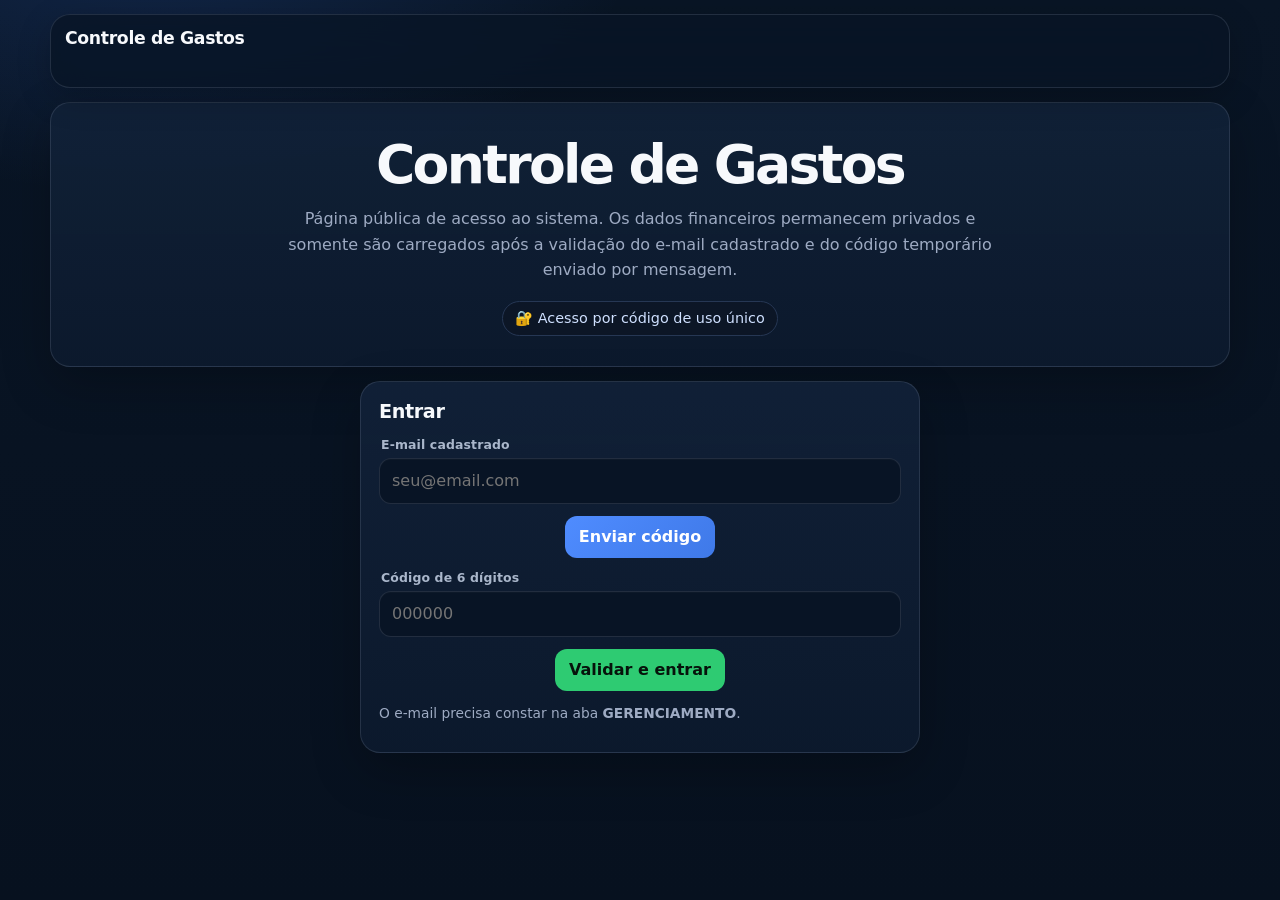
<file: index.html>
<!doctype html>
<html lang="pt-BR">
<head>
  <meta charset="utf-8">
  <meta name="viewport" content="width=device-width,initial-scale=1,viewport-fit=cover">
  <meta name="robots" content="noindex,nofollow">
  <meta name="theme-color" content="#07111f">
  <meta name="mobile-web-app-capable" content="yes">
  <meta name="apple-mobile-web-app-capable" content="yes">
  <meta name="apple-mobile-web-app-status-bar-style" content="black-translucent">
  <meta name="apple-mobile-web-app-title" content="Controle de Gastos">
  <link rel="manifest" href="./manifest.webmanifest?v=202610020605">
  <link rel="icon" href="./icon-192.svg?v=202610020605" type="image/svg+xml">
  <link rel="apple-touch-icon" href="./icon-192.svg?v=202610020605">
  <meta http-equiv="Cache-Control" content="no-cache, no-store, must-revalidate">
  <meta http-equiv="Pragma" content="no-cache">
  <meta http-equiv="Expires" content="0">
  <title>Controle de Gastos</title>
  <style>
    html,body{width:100%;height:100%;margin:0;background:#07111f;overflow:hidden}
    #app{position:fixed;inset:0;width:100%;height:100%;border:0;background:#07111f}
  </style>
</head>
<body>
  <iframe id="app" title="Controle de Gastos" src="./app.html?build=202611261206"></iframe>
  <script>
    (function(){
      'use strict';
      var frame=document.getElementById('app');
      var KEY='cg_token';
      var enhanced=false;
      var restoreAttempted=false;
      var reloadForRestore=false;

      var styles=[
        'enhancements.css?v=202607142115',
        'card-period.css?v=202607142115','fidelity.css?v=202607142115','bus-actions.css?v=202607142115',
        'bilhetes-layout.css?v=202611261101','bilhete-controls.css?v=202607142115','junior-recorrencia.css?v=202607142115',
        'mobile-data-fix.css?v=202607142115','finance-tools.css?v=202609230810','modern-ui-2026.css?v=202610020914'
      ];
      var scripts=[
        'api-timeout-fix.js?v=202607211045','fast-save-ui.js?v=202611030607','enhancements.js?v=202607142115',
        'query-description.js?v=202608010610','calendar-list-picker.js?v=202608020545',
        'card-period.js?v=202607142115','fidelity.js?v=202611261101',
        'fidelity-save-fix.js?v=202608190530','bus-actions.js?v=202611261101','bilhete-columns.js?v=202607142115',
        'bilhete-controls.js?v=202607142115','junior-recorrencia.js?v=202610200615','expense-ptbr.js?v=202610140610',
        'expense-auto-cents.js?v=202610140605','bilhete-delete-fix.js?v=202607142115','mobile-data-fix.js?v=202607142115',
        'bus-null-fix.js?v=202607142115','expense-view-mode.js?v=202607161030','finance-tools-v2.js?v=202609230820',
        'refund-money-ptbr.js?v=202609230902','refund-origin-fix.js?v=202609230912',
        'birthday.js?v=202610020605','income-brl-fix.js?v=202610020605'
      ];

      function getFrame(){
        try{return frame.contentWindow||null;}catch(_){return null;}
      }

      function forceMobileMenu(){
        try{
          var win=getFrame();
          var doc=frame.contentDocument;
          if(!win||!doc)return;
          var nav=doc.getElementById('tabs');
          if(!nav)return;
          var isMobile=win.matchMedia&&win.matchMedia('(max-width:900px)').matches;
          if(!isMobile)return;

          var style=doc.getElementById('cgMobileMenuFixFinal');
          if(!style){
            style=doc.createElement('style');
            style.id='cgMobileMenuFixFinal';
            style.textContent='@media(max-width:900px){html,body{max-width:100%!important;overflow-x:hidden!important}.shell,.topbar,#privateView{max-width:100%!important}.topbar{position:static!important;display:grid!important;grid-template-columns:1fr auto!important;grid-template-areas:"brand logout" "identity countdown" "tabs tabs"!important;gap:8px 10px!important;align-items:center!important}.brand{grid-area:brand!important}.spacer{display:none!important}#identity{grid-area:identity!important;width:auto!important;min-width:0!important}#countdown{grid-area:countdown!important;text-align:right!important}#logoutButton{grid-area:logout!important;justify-self:end!important}#tabs.tabs{grid-area:tabs!important;display:flex!important;flex-direction:row!important;flex-wrap:nowrap!important;gap:8px!important;width:100%!important;max-width:100%!important;overflow-x:auto!important;overflow-y:hidden!important;padding:2px 0 8px!important;margin:2px 0 0!important;transform:none!important;scroll-behavior:smooth!important;-webkit-overflow-scrolling:touch!important;overscroll-behavior-x:contain!important;scrollbar-width:thin!important}#tabs.tabs .tab{display:inline-flex!important;align-items:center!important;justify-content:center!important;flex:0 0 auto!important;width:auto!important;min-width:max-content!important;max-width:none!important;white-space:nowrap!important;overflow:visible!important;text-overflow:clip!important;text-align:center!important;line-height:1.15!important;padding:10px 16px!important;transform:none!important;box-sizing:border-box!important}}';
            doc.head.appendChild(style);
          }

          nav.style.setProperty('display','flex','important');
          nav.style.setProperty('flex-direction','row','important');
          nav.style.setProperty('flex-wrap','nowrap','important');
          nav.style.setProperty('overflow-x','auto','important');
          nav.style.setProperty('overflow-y','hidden','important');
          nav.style.setProperty('width','100%','important');
          nav.style.setProperty('max-width','100%','important');
          nav.style.setProperty('transform','none','important');

          Array.prototype.forEach.call(nav.querySelectorAll('.tab'),function(btn){
            btn.style.setProperty('display','inline-flex','important');
            btn.style.setProperty('flex','0 0 auto','important');
            btn.style.setProperty('width','auto','important');
            btn.style.setProperty('min-width','max-content','important');
            btn.style.setProperty('max-width','none','important');
            btn.style.setProperty('white-space','nowrap','important');
            btn.style.setProperty('overflow','visible','important');
            btn.style.setProperty('transform','none','important');
          });
        }catch(_){ }
      }

      function prepareLogin(){
        try{
          var doc=frame.contentDocument;
          if(!doc)return;
          var email=doc.getElementById('loginEmail');
          var code=doc.getElementById('loginCode');
          var send=doc.getElementById('sendCodeButton');
          var enter=doc.getElementById('enterButton');
          [email,code,send,enter].forEach(function(el){
            if(!el)return;
            el.disabled=false;
            el.removeAttribute('disabled');
            el.removeAttribute('readonly');
            el.style.pointerEvents='auto';
          });
          if(email){
            email.tabIndex=0;
            email.autocomplete='email';
          }
        }catch(_){ }
      }

      function tryRestoreOnce(){
        if(restoreAttempted)return false;
        restoreAttempted=true;
        try{
          var persisted=localStorage.getItem(KEY)||'';
          var win=getFrame();
          if(!win||!persisted)return false;
          var current=win.sessionStorage.getItem(KEY)||'';
          if(current)return false;
          win.sessionStorage.setItem(KEY,persisted);
          reloadForRestore=true;
          return true;
        }catch(_){return false;}
      }

      function syncSession(){
        try{
          var win=getFrame();
          var doc=frame.contentDocument;
          if(!win||!doc)return;
          var token=win.sessionStorage.getItem(KEY)||'';
          var persisted=localStorage.getItem(KEY)||'';
          var publicView=doc.getElementById('publicView');
          var loginVisible=!!(publicView&&!publicView.hidden);
          if(token){if(token!==persisted)localStorage.setItem(KEY,token);return;}
          if(loginVisible){if(persisted&&restoreAttempted)localStorage.removeItem(KEY);prepareLogin();}
        }catch(_){ }
      }

      function injectEnhancements(){
        if(enhanced)return;
        enhanced=true;
        try{
          var doc=frame.contentDocument;
          if(!doc)return;
          styles.forEach(function(href){var l=doc.createElement('link');l.rel='stylesheet';l.href='./'+href;doc.head.appendChild(l);});
          var i=0;
          function next(){
            if(i>=scripts.length){forceMobileMenu();return;}
            var s=doc.createElement('script');
            s.src='./'+scripts[i++];s.async=false;s.onload=next;s.onerror=next;doc.body.appendChild(s);
          }
          next();
        }catch(_){ }
      }

      frame.addEventListener('load',function(){
        enhanced=false;
        prepareLogin();
        if(!reloadForRestore&&tryRestoreOnce()){frame.contentWindow.location.reload();return;}
        if(reloadForRestore)reloadForRestore=false;
        setTimeout(function(){syncSession();prepareLogin();injectEnhancements();forceMobileMenu();},250);
        [500,1000,1800,3000,5000].forEach(function(ms){setTimeout(forceMobileMenu,ms);});
      });

      setInterval(function(){syncSession();prepareLogin();forceMobileMenu();},750);
    })();
  </script>
  <script>
    if ('serviceWorker' in navigator) {
      window.addEventListener('load', function () {
        navigator.serviceWorker.register('./service-worker.js?v=202611261206', { scope: './' }).catch(function () {});
      });
    }
  </script>
</body>
</html>
</file>
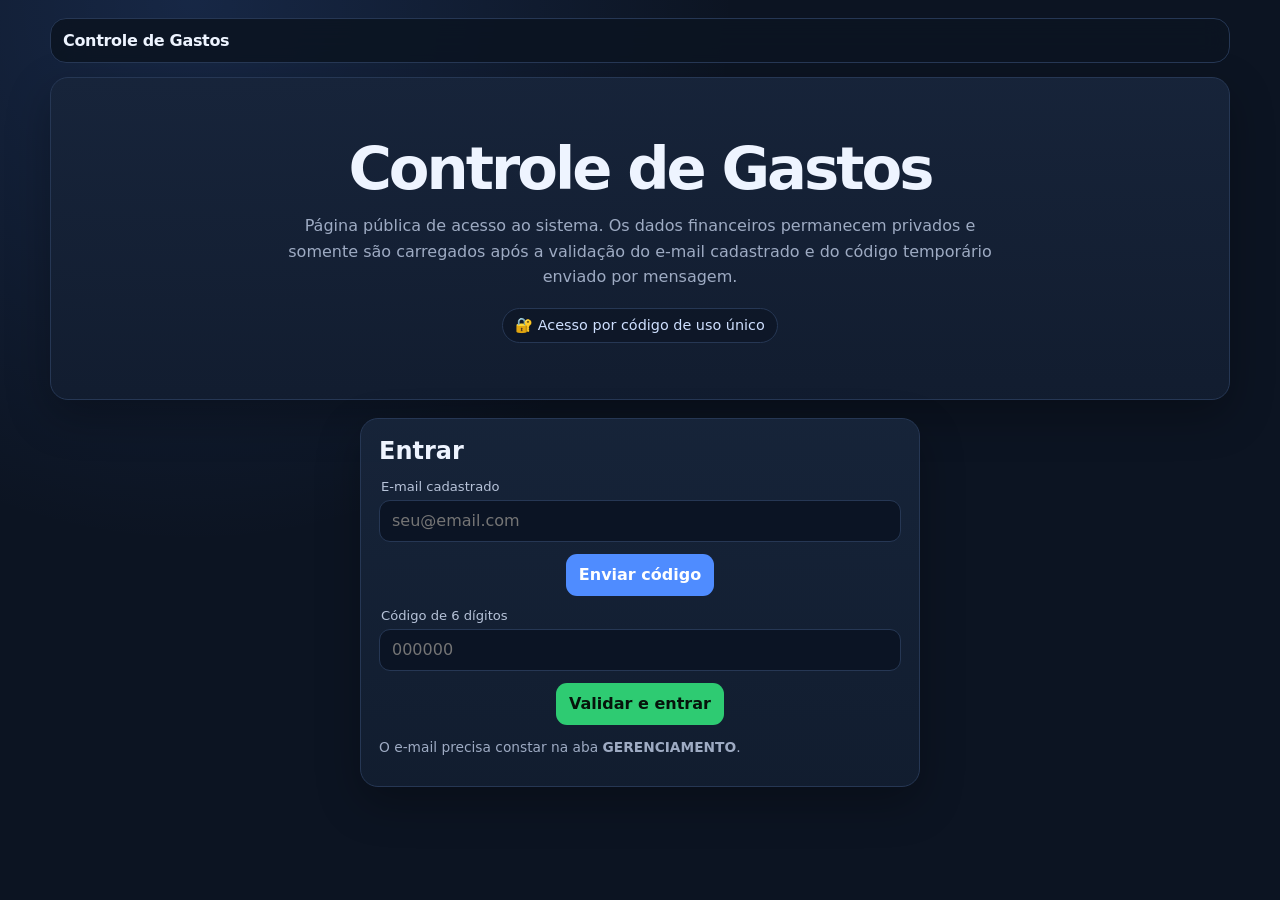
<file: app.html>
<!doctype html>
<html lang="pt-BR">
<head>
  <meta charset="utf-8">
  <meta name="viewport" content="width=device-width, initial-scale=1, viewport-fit=cover">
  <meta name="referrer" content="no-referrer">
  <meta name="robots" content="noindex,nofollow">
  <title>Controle de Gastos</title>
  <style>
    :root {
      color-scheme: dark;
      --bg: #0c1422;
      --card: #121d30;
      --card-2: #17243a;
      --border: #263754;
      --text: #eef4ff;
      --muted: #9eabc3;
      --primary: #4f8cff;
      --success: #2ecb72;
      --danger: #ff6262;
      --warning: #f2b84b;
      --shadow: 0 16px 44px rgba(0, 0, 0, .28);
    }

    * { box-sizing: border-box; }
    html { background: var(--bg); }
    body {
      min-height: 100vh;
      margin: 0;
      background:
        radial-gradient(circle at 15% 0%, rgba(79, 140, 255, .16), transparent 34rem),
        var(--bg);
      color: var(--text);
      font-family: Inter, system-ui, -apple-system, BlinkMacSystemFont, "Segoe UI", sans-serif;
    }

    button, input, select { font: inherit; }
    button { touch-action: manipulation; }
    [hidden] { display: none !important; }

    .shell { width: min(1180px, calc(100% - 24px)); margin: 0 auto; padding: 18px 0 42px; }
    .topbar {
      position: sticky; top: 0; z-index: 20;
      display: flex; align-items: center; gap: 10px; flex-wrap: wrap;
      padding: 12px; margin-bottom: 14px;
      background: rgba(12, 20, 34, .9); border: 1px solid var(--border);
      border-radius: 16px; backdrop-filter: blur(14px);
    }
    .brand { font-weight: 850; letter-spacing: -.02em; }
    .spacer { flex: 1; }
    .identity { color: var(--muted); font-size: .92rem; }
    .role {
      display: inline-flex; padding: 3px 8px; margin-left: 4px;
      border: 1px solid var(--border); border-radius: 999px; color: #d9e5fb;
      font-size: .76rem; text-transform: uppercase;
    }

    .tabs {
      display: flex;
      flex-direction: row;
      gap: 8px;
      flex-wrap: nowrap;
      width: 100%;
      max-width: 100%;
      overflow-x: auto;
      overflow-y: hidden;
      padding-bottom: 5px;
      -webkit-overflow-scrolling: touch;
      scrollbar-width: thin;
    }
    .tabs::-webkit-scrollbar { height: 5px; }
    .tabs::-webkit-scrollbar-thumb { background: rgba(158,171,195,.35); border-radius: 999px; }
    .tab, .btn {
      min-height: 42px; border: 1px solid var(--border); border-radius: 11px;
      padding: 9px 13px; cursor: pointer; transition: .18s ease;
      display: inline-flex; align-items: center; justify-content: center;
      text-align: center; line-height: 1.2;
    }
    .tab {
      background: var(--card-2);
      color: #dce7fb;
      flex: 0 0 auto;
      width: auto;
      min-width: max-content;
      white-space: nowrap;
    }
    .tab:hover, .tab:focus-visible { border-color: #4f6d9e; transform: translateY(-1px); }
    .tab.active { background: var(--primary); border-color: var(--primary); color: white; }

    .hero, .card {
      background: linear-gradient(180deg, rgba(23, 36, 58, .96), rgba(18, 29, 48, .96));
      border: 1px solid var(--border); border-radius: 18px; box-shadow: var(--shadow);
    }
    .hero { padding: clamp(24px, 5vw, 56px); text-align: center; }
    .hero h1 { margin: 0 0 10px; font-size: clamp(2rem, 6vw, 3.7rem); letter-spacing: -.05em; }
    .hero p { max-width: 720px; margin: 0 auto; color: var(--muted); line-height: 1.6; }
    .security-note {
      display: inline-flex; gap: 8px; align-items: center; margin-top: 18px;
      padding: 8px 12px; border: 1px solid var(--border); border-radius: 999px;
      color: #cfe0ff; background: rgba(12, 20, 34, .62); font-size: .9rem;
    }

    .card { padding: 18px; margin-top: 14px; }
    .login-card { max-width: 560px; margin: 18px auto 0; text-align: left; }
    .card h2, .card h3 { margin: 0 0 14px; }
    .muted { color: var(--muted); }
    .small { font-size: .86rem; }

    .grid { display: grid; grid-template-columns: repeat(12, minmax(0, 1fr)); gap: 12px; }
    .col-12 { grid-column: span 12; }
    .col-8 { grid-column: span 8; }
    .col-6 { grid-column: span 6; }
    .col-4 { grid-column: span 4; }
    .col-3 { grid-column: span 3; }
    .col-2 { grid-column: span 2; }

    label { display: block; margin: 0 0 6px 2px; color: #b7c3d9; font-size: .82rem; }
    input, select {
      width: 100%; min-height: 42px; padding: 10px 12px;
      color: var(--text); background: #0b1424; border: 1px solid var(--border);
      border-radius: 11px; outline: none;
    }
    input:focus, select:focus { border-color: var(--primary); box-shadow: 0 0 0 3px rgba(79, 140, 255, .15); }
    input:disabled { opacity: .75; }

    .actions { display: flex; gap: 9px; align-items: center; justify-content: center; flex-wrap: wrap; }
    .btn { border: 0; background: var(--success); color: #06130b; font-weight: 800; }
    .btn.primary { background: var(--primary); color: white; }
    .btn.ghost { background: var(--card-2); color: var(--text); border: 1px solid var(--border); }
    .btn.danger { background: transparent; color: #ffd7d7; border: 1px solid rgba(255, 98, 98, .5); }
    .btn:disabled { opacity: .72; cursor: not-allowed; transform: none; }
    .btn:not(:disabled):hover { transform: translateY(-1px); filter: brightness(1.04); }
    .btn.saving { background: #536173 !important; color: #f4f7fb !important; border-color: #6b7a8f !important; opacity: 1 !important; }
    .btn.saved { background: #2ecb72 !important; color: #06130b !important; border-color: #2ecb72 !important; opacity: 1 !important; }
    .btn.save-error { background: #ff6262 !important; color: #fff !important; border-color: #ff6262 !important; opacity: 1 !important; }

    .table-wrap { overflow: auto; max-width: 100%; }
    table { width: 100%; border-collapse: collapse; margin-top: 12px; font-size: .9rem; }
    th, td {
      padding: 11px 9px;
      border-bottom: 1px solid var(--border);
      text-align: center;
      vertical-align: middle;
    }
    th { color: #aebbd2; font-weight: 700; white-space: nowrap; }
    .right { text-align: center; }
    .empty { padding: 24px; text-align: center; color: var(--muted); }

    .toast {
      position: fixed; left: 50%; bottom: 24px; z-index: 100;
      transform: translateX(-50%); display: none; width: min(92vw, 560px);
      padding: 12px 14px; background: #07101e; border: 1px solid #3d5f91;
      border-radius: 12px; box-shadow: var(--shadow); text-align: center;
    }
    .toast.error { border-color: var(--danger); color: #ffdede; }
    .loading {
      position: fixed; inset: 0; z-index: 90; display: grid; place-items: center;
      background: rgba(4, 9, 17, .58); backdrop-filter: blur(3px);
    }
    .loading-box { padding: 16px 20px; border: 1px solid var(--border); border-radius: 14px; background: var(--card); }

    .schedule-actions { white-space: nowrap; text-align: center; vertical-align: middle; }
    .schedule-actions .btn { min-height: 34px; padding: 6px 10px; margin-right: 6px; }

    @media (max-width: 900px) {
      .col-8, .col-6, .col-4, .col-3, .col-2 { grid-column: span 12; }
      .topbar { position: static; }
      .identity { width: 100%; }
      .tabs { display:flex; flex-direction:row; flex-wrap:nowrap; overflow-x:auto; overflow-y:hidden; width:100%; max-width:100%; padding-bottom:5px; }
      .tab { white-space: nowrap; }
    }
  </style>
</head>
<body>
  <main class="shell">
    <header class="topbar">
      <div class="brand" id="brandTop">Controle de Gastos</div>
      <div class="spacer"></div>
      <div class="identity" id="identity"></div>
      <div class="identity" id="countdown"></div>
      <button class="btn danger" id="logoutButton" hidden>Sair</button>
      <nav class="tabs" id="tabs" hidden></nav>
    </header>

    <section id="publicView">
      <div class="hero">
        <h1>Controle de Gastos</h1>
        <p>
          Página pública de acesso ao sistema. Os dados financeiros permanecem privados e somente são
          carregados após a validação do e-mail cadastrado e do código temporário enviado por mensagem.
        </p>
        <div class="security-note">🔐 Acesso por código de uso único</div>
      </div>

      <div class="card login-card">
        <h2>Entrar</h2>
        <div class="grid">
          <div class="col-12">
            <label for="loginEmail">E-mail cadastrado</label>
            <input id="loginEmail" type="email" autocomplete="email" placeholder="seu@email.com">
          </div>
          <div class="col-12 actions">
            <button class="btn primary" id="sendCodeButton">Enviar código</button>
          </div>
          <div class="col-12">
            <label for="loginCode">Código de 6 dígitos</label>
            <input id="loginCode" maxlength="6" inputmode="numeric" autocomplete="one-time-code" placeholder="000000">
          </div>
          <div class="col-12 actions">
            <button class="btn" id="enterButton">Validar e entrar</button>
          </div>
        </div>
        <p class="muted small">O e-mail precisa constar na aba <strong>GERENCIAMENTO</strong>.</p>
      </div>
    </section>

    <section id="privateView" hidden>
      <article class="card view" id="viewDashboard">
        <h3>Resumo rápido</h3>
        <div class="grid">
          <div class="col-4"><label for="dashStart">Início</label><input type="date" id="dashStart"></div>
          <div class="col-4"><label for="dashEnd">Fim</label><input type="date" id="dashEnd"></div>
          <div class="col-4 actions">
            <button class="btn primary" id="loadDashboard">Carregar</button>
            <button class="btn ghost" id="dashboardToday">Hoje</button>
          </div>
        </div>
        <div class="table-wrap">
          <table>
            <thead><tr><th>Ref.</th><th>Cartão</th><th class="right">Total</th></tr></thead>
            <tbody id="dashboardBody"></tbody>
            <tfoot><tr><th colspan="2" class="right">Total</th><th class="right" id="dashboardTotal">R$ 0,00</th></tr></tfoot>
          </table>
        </div>
      </article>

      <article class="card view" id="viewExpenses" hidden>
        <h3>Nova despesa</h3>
        <div class="grid">
          <div class="col-3"><label for="expenseDate">Data</label><input type="date" id="expenseDate"></div>
          <div class="col-3"><label for="expenseCard">Cartão</label><select id="expenseCard"></select></div>
          <div class="col-3"><label for="expenseValue">Valor total</label><input type="number" min="0.01" step="0.01" id="expenseValue"></div>
          <div class="col-3"><label for="expenseMode">Gerar datas</label><select id="expenseMode"><option value="mesmo_dia">Mesmo dia + meses</option><option value="vencimento">Vencimento do cartão</option></select></div>
          <div class="col-12"><label for="expenseDescription">Descrição</label><input id="expenseDescription" maxlength="220" placeholder="Ex.: Mercado, farmácia ou combustível"></div>
          <div class="col-3"><label for="expenseInstallments">Parcelas</label><input type="number" min="1" max="240" value="1" id="expenseInstallments"></div>
          <div class="col-3"><label for="expenseDivided">Dividido?</label><select id="expenseDivided"><option value="false">Não</option><option value="true">Sim</option></select></div>
          <div class="col-6 actions"><button class="btn" id="saveExpense">Gravar</button><button class="btn ghost" id="clearExpense">Limpar</button></div>
        </div>
        
      </article>

      <article class="card view" id="viewQuery" hidden>
        <h3>Consulta por período</h3>
        <div class="grid">
          <div class="col-3"><label for="queryStart">Início</label><input type="date" id="queryStart"></div>
          <div class="col-3"><label for="queryEnd">Fim</label><input type="date" id="queryEnd"></div>
          <div class="col-3 actions"><button class="btn primary" id="loadQuery">Consultar</button></div>
        </div>
        <p class="muted" id="queryHeader"></p>
        <div class="table-wrap">
          <table>
            <thead><tr><th>Data</th><th>Descrição</th><th>Cartão</th><th>Ref.</th><th class="right">Valor</th></tr></thead>
            <tbody id="queryBody"></tbody>
            <tfoot><tr><th colspan="4" class="right">Total</th><th class="right" id="queryTotal">R$ 0,00</th></tr></tfoot>
          </table>
        </div>
      </article>

      <article class="card view" id="viewCards" hidden>
        <h3>Resumo por cartão</h3>
        <div class="grid"><div class="col-4"><label for="cardMonth">Mês</label><select id="cardMonth"></select></div></div>
        <div class="table-wrap">
          <table>
            <thead><tr><th>Ref.</th><th>Cartão</th><th class="right">Total</th></tr></thead>
            <tbody id="cardSummaryBody"></tbody>
            <tfoot><tr><th colspan="2" class="right">Total</th><th class="right" id="cardSummaryTotal">R$ 0,00</th></tr></tfoot>
          </table>
        </div>
      </article>

      <article class="card view" id="viewAnnual" hidden>
        <h3>Resumo anual</h3>
        <div class="grid">
          <div class="col-3"><label for="annualYear">Ano</label><select id="annualYear"></select></div>
          <div class="col-3 actions"><button class="btn primary" id="loadAnnual">Carregar</button></div>
        </div>
        <div class="table-wrap">
          <table>
            <thead><tr><th>Mês</th><th>Nome</th><th class="right">Gasto</th><th class="right">Meta</th><th class="right">%</th></tr></thead>
            <tbody id="annualBody"></tbody>
            <tfoot><tr><th colspan="2" class="right">Total</th><th class="right" id="annualTotal">R$ 0,00</th><th></th><th></th></tr></tfoot>
          </table>
        </div>
      </article>

      <article class="card view" id="viewIncome" hidden>
        <h3>Investimentos e receitas</h3>
        <div class="grid">
          <div class="col-3"><label for="incomeDate">Data</label><input type="date" id="incomeDate"></div>
          <div class="col-2"><label for="incomeSalary">Salário</label><input type="number" step="0.01" id="incomeSalary"></div>
          <div class="col-2"><label for="incomeOthers">Outros</label><input type="number" step="0.01" id="incomeOthers"></div>
          <div class="col-2"><label for="incomeRent">Aluguel</label><input type="number" step="0.01" id="incomeRent"></div>
          <div class="col-2"><label for="incomeRefund">Restituição</label><input type="number" step="0.01" id="incomeRefund"></div>
          <div class="col-2"><label for="incomeReturn">Rend. aplicação</label><input type="number" step="0.01" id="incomeReturn"></div>
          <div class="col-4 actions"><button class="btn" id="saveIncome">Gravar</button><button class="btn ghost" id="clearIncome">Limpar</button></div>
          <div class="col-3"><label for="incomeStart">Início</label><input type="date" id="incomeStart"></div>
          <div class="col-3"><label for="incomeEnd">Fim</label><input type="date" id="incomeEnd"></div>
          <div class="col-3 actions"><button class="btn primary" id="loadIncome">Carregar</button></div>
        </div>
        <div class="table-wrap">
          <table>
            <thead><tr><th>Data</th><th class="right">Salário</th><th class="right">Outros</th><th class="right">Aluguel</th><th class="right">Restituição</th><th class="right">Rend. aplicação</th><th class="right">Total</th><th>Ações</th></tr></thead>
            <tbody id="incomeBody"></tbody>
          </table>
        </div>
      </article>

      <article class="card view" id="viewCalendar" hidden>
        <h3 id="calendarTitle">Calendário</h3>
        <div class="table-wrap"><table><thead id="calendarHead"></thead><tbody id="calendarBody"></tbody></table></div>
      </article>

      <article class="card view" id="viewAgendamento" hidden>
        <h3>Agendamento</h3>
        <p class="muted">Cadastre o evento e os dias de antecedência em que deseja receber os avisos. O sistema também considera um aviso no dia do evento, 1 hora antes.</p>

        <div class="grid">
          <div class="col-3">
            <label for="scheduleDate">Data do evento</label>
            <input type="date" id="scheduleDate">
          </div>

          <div class="col-3">
            <label for="scheduleTime">Hora</label>
            <input type="time" id="scheduleTime">
          </div>

          <div class="col-3">
            <label for="scheduleAdvance">Antecedência da notificação (dias)</label>
            <input
              type="text"
              inputmode="numeric"
              id="scheduleAdvance"
              value=""
              placeholder="Ex.: 10,8,6,3,1"
            >
          </div>

          <div class="col-12">
            <label for="scheduleTitle">Descrição / título</label>
            <input
              id="scheduleTitle"
              maxlength="180"
              placeholder="Ex.: Troca do botijão de gás"
            >
          </div>

          <div class="col-12 actions">
            <button class="btn" id="saveSchedule">Gravar agendamento</button>
            <button class="btn ghost" id="clearSchedule">Limpar</button>
            <button class="btn primary" id="loadSchedules">Atualizar lista</button>
          </div>
        </div>

        <p class="muted small">
          Exemplo: <strong>7,5,3,1</strong> envia avisos 7, 5, 3 e 1 dia antes. Além disso, o sistema prevê aviso no dia do evento, 1 hora antes.
        </p>

        <div class="table-wrap">
          <table>
            <thead>
              <tr>
                <th>Data</th>
                <th>Hora</th>
                <th>Descrição</th>
                <th>Antecedência</th>
                <th>Status</th>
              </tr>
            </thead>
            <tbody id="scheduleBody"></tbody>
          </table>
        </div>
      </article>

      <article class="card view" id="viewBus" hidden>
        <h3>Bilhete Único</h3>
        <div class="grid">
          <div class="col-3"><label for="busBalance">Saldo</label><input id="busBalance" disabled></div>
          <div class="col-3"><label for="busFare">Tarifa</label><input id="busFare" disabled></div>
          <div class="col-3"><label for="busQuantity">Quantidade de usos</label><input type="number" min="1" value="1" id="busQuantity"></div>
          <div class="col-3 actions"><button class="btn" id="registerUse">Registrar uso</button></div>
          <div class="col-3"><label for="busRecharge">Valor da recarga</label><input type="text" inputmode="numeric" autocomplete="off" placeholder="0,00" id="busRecharge"></div>
          <div class="col-3 actions"><button class="btn primary" id="registerRecharge">Registrar recarga</button></div>
          <div class="col-3"><label for="busStart">Início</label><input type="date" id="busStart"></div>
          <div class="col-3"><label for="busEnd">Fim</label><input type="date" id="busEnd"></div>
          <div class="col-3 actions"><button class="btn ghost" id="loadBus">Carregar</button></div>
        </div>
        <p class="muted" id="busInfo"></p>
        <div class="table-wrap"><table><thead><tr><th>Data</th><th>Hora</th><th>Tipo</th><th class="right">Valor</th></tr></thead><tbody id="busBody"></tbody></table></div>
      </article>
    </section>
  </main>

  <div class="toast" id="toast" role="status" aria-live="polite"></div>
  <div class="loading" id="loading" hidden><div class="loading-box">Processando…</div></div>

  <script>
    'use strict';

    const API_URL = 'https://script.google.com/macros/s/AKfycbwH5bD5SGOnkOinGwg8CYAHXGJBaksq7dr3KH_YJww2-J6mx3aGHNNJW58kRfDqGJQy/exec';

    const $ = selector => document.querySelector(selector);
    const money = value => new Intl.NumberFormat('pt-BR', { style: 'currency', currency: 'BRL' }).format(Number(value || 0));
    const state = {
      token: sessionStorage.getItem('cg_token') || '', role: 'viewer', user: '', timer: null,
      activeView: sessionStorage.getItem('cg_view') || 'viewDashboard',
      scheduleEditingRow: 0,
      incomeEditing: null
    };
    const tabs = [
      { id: 'viewDashboard', label: 'Dashboard', roles: ['admin', 'editor', 'viewer'] },
      { id: 'viewExpenses', label: 'Despesas', roles: ['admin', 'editor'] },
      { id: 'viewQuery', label: 'Consulta', roles: ['admin', 'editor', 'viewer'] },
      { id: 'viewCards', label: 'Resumo por cartão', roles: ['admin', 'editor', 'viewer'] },
      { id: 'viewAnnual', label: 'Resumo anual', roles: ['admin', 'editor', 'viewer'] },
      { id: 'viewIncome', label: 'Investimentos e receitas', roles: ['admin', 'editor', 'viewer'] },
      { id: 'viewCalendar', label: 'Calendário', roles: ['admin', 'editor', 'viewer'] },
      { id: 'viewAgendamento', label: 'Agendamento', roles: ['admin', 'editor', 'viewer'] },
      { id: 'viewBus', label: 'Bilhete Único', roles: ['admin', 'editor', 'viewer'] }
    ];

    function localIso(date = new Date()) {
      const y = date.getFullYear(), m = String(date.getMonth() + 1).padStart(2, '0'), d = String(date.getDate()).padStart(2, '0');
      return `${y}-${m}-${d}`;
    }
    function firstDayIso() { const now = new Date(); return localIso(new Date(now.getFullYear(), now.getMonth(), 1)); }
    function toast(message, type = 'ok') {
      const element = $('#toast'); element.textContent = message || 'Operação concluída.';
      element.className = `toast${type === 'error' ? ' error' : ''}`; element.style.display = 'block';
      clearTimeout(element._timer); element._timer = setTimeout(() => { element.style.display = 'none'; }, 3200);
    }
    function loading(show) { $('#loading').hidden = !show; }
    function ensureApiUrl() {
      if (!/^https:\/\/script\.google\.com\/macros\/s\/.+\/exec$/.test(API_URL)) throw new Error('Configure a constante API_URL no arquivo index.html.');
    }
    function api(action, params = {}) {
      ensureApiUrl();
      return new Promise((resolve, reject) => {
        const callbackName = `__cg_jsonp_${Date.now()}_${Math.random().toString(36).slice(2)}`;
        const script = document.createElement('script');
        // A demora do navegador não cancela uma escrita no servidor.
        // Para despesas, conservar o callback até a resposta efetiva.
        const writingExpense = action === 'saveDespesa';
        let settled = false;
        const timeout = writingExpense ? null : setTimeout(() => finish(new Error('A API não respondeu.')), 30000);
        function cleanup() { clearTimeout(timeout); delete window[callbackName]; script.remove(); }
        function finish(error, data) {
          if (settled) return;
          settled = true;
          cleanup();
          if (error) {
            if (writingExpense) error.gravacaoIncerta = true;
            reject(error);
          } else resolve(data);
        }
        window[callbackName] = data => finish(null, data);
        script.onerror = () => finish(new Error('Falha de comunicação com o Google Apps Script.'));
        script.onload = () => {
          if (!settled) finish(new Error('O servidor não retornou a confirmação.'));
        };
        script.referrerPolicy = 'no-referrer';
        const query = new URLSearchParams({ action, callback: callbackName, _: String(Date.now()), ...Object.fromEntries(Object.entries(params).map(([key, value]) => [key, value ?? ''])) });
        script.src = `${API_URL}?${query.toString()}`;
        document.head.appendChild(script);
      });
    }
    async function call(action, params = {}, showLoading = true) {
      if (showLoading) loading(true);
      try {
        const result = await api(action, params);
        if (!result || result.ok === false) {
          const message = result?.msg || 'A operação não foi concluída.';
          if (/sessão|entre novamente|autorização/i.test(message)) logout(true);
          throw new Error(message);
        }
        return result;
      } finally { if (showLoading) loading(false); }
    }
    function appendCell(row, value, className = '') {
      const cell = document.createElement('td'); cell.textContent = value ?? ''; if (className) cell.className = className; row.appendChild(cell);
    }
    function emptyRow(body, columns, text = 'Nenhum registro encontrado.') {
      body.innerHTML = ''; const row = document.createElement('tr'); const cell = document.createElement('td');
      cell.colSpan = columns; cell.className = 'empty'; cell.textContent = text; row.appendChild(cell); body.appendChild(row);
    }
    function setDefaultDates() {
      const today = localIso(), first = firstDayIso();
      ['dashStart', 'queryStart', 'incomeStart', 'busStart'].forEach(id => { $('#' + id).value = first; });
      ['dashEnd', 'queryEnd', 'expenseDate', 'incomeDate', 'incomeEnd', 'busEnd'].forEach(id => { $('#' + id).value = today; });
    }
    function renderTabs() {
      const nav = $('#tabs'); nav.innerHTML = '';
      const visibleTabs = tabs.filter(tab => tab.roles.includes(state.role));
      if (!visibleTabs.some(tab => tab.id === state.activeView)) state.activeView = visibleTabs[0]?.id || 'viewDashboard';
      visibleTabs.forEach(tab => {
        const button = document.createElement('button'); button.type = 'button';
        button.className = `tab${tab.id === state.activeView ? ' active' : ''}`; button.textContent = tab.label;
        button.addEventListener('click', () => showView(tab.id)); nav.appendChild(button);
      });
      nav.hidden = false;
    }
    async function showView(id) {
      state.activeView = id; sessionStorage.setItem('cg_view', id);
      document.querySelectorAll('.view').forEach(view => { view.hidden = view.id !== id; }); renderTabs();
      try {
        if (id === 'viewDashboard') await loadDashboard();
        if (id === 'viewCards') await loadMonths();
        if (id === 'viewAnnual') await loadYears();
        if (id === 'viewCalendar') await loadCalendar();
        if (id === 'viewAgendamento') await loadSchedules();
        if (id === 'viewBus') await refreshBus();
      } catch (error) { toast(error.message, 'error'); }
    }
    function startCountdown(seconds) {
      clearInterval(state.timer); let left = Math.max(0, Number(seconds || 0));
      const paint = () => {
        const h = String(Math.floor(left / 3600)).padStart(2, '0');
        const m = String(Math.floor((left % 3600) / 60)).padStart(2, '0');
        const s = String(left % 60).padStart(2, '0');
        $('#countdown').textContent = `Sessão ${h}:${m}:${s}`;
      };
      paint(); state.timer = setInterval(() => { left -= 1; if (left < 0) { clearInterval(state.timer); logout(true); return; } paint(); }, 1000);
    }
    function paintAuthenticated(info) {
      state.role = info.role || 'viewer'; state.user = info.name || info.email || '';
      $('#identity').innerHTML = ''; const name = document.createTextNode(`Olá, ${state.user} `); const role = document.createElement('span');
      role.className = 'role'; role.textContent = state.role; $('#identity').append(name, role);
      const cardSelect = $('#expenseCard'); cardSelect.innerHTML = '';
      const cartoesPadrao = {
        '1': 'ELO',
        '2': 'MASTER',
        '3': 'VISA',
        '4': 'DÉBITO',
        '5': 'OUTROS',
        '6': 'INTER MASTER',
        '7': 'Dinheiro'
      };
      const cartoesDisponiveis = { ...cartoesPadrao, ...(info.cartoes || {}) };
      Object.keys(cartoesDisponiveis).sort((a, b) => Number(a) - Number(b)).forEach(key => {
        const option = document.createElement('option');
        option.value = key;
        option.textContent = `${key} — ${cartoesDisponiveis[key]}`;
        cardSelect.appendChild(option);
      });
      $('#publicView').hidden = true; $('#privateView').hidden = false; $('#logoutButton').hidden = false;
      startCountdown(info.expiresIn); renderTabs(); showView(state.activeView);
    }
    function paintLoggedOut() {
      $('#publicView').hidden = false; $('#privateView').hidden = true; $('#tabs').hidden = true; $('#logoutButton').hidden = true;
      $('#identity').textContent = ''; $('#countdown').textContent = ''; clearInterval(state.timer);
    }
    async function restoreSession() {
      if (!state.token) { paintLoggedOut(); return; }
      try { const info = await call('getSessionInfo', { token: state.token }, false); paintAuthenticated(info); }
      catch (error) { sessionStorage.removeItem('cg_token'); state.token = ''; paintLoggedOut(); }
    }
    async function logout(automatic = false) {
      const token = state.token; state.token = ''; sessionStorage.removeItem('cg_token'); clearInterval(state.timer); paintLoggedOut();
      if (token) { try { await api('logout', { token }); } catch (_) {} }
      if (!automatic) toast('Sessão encerrada.'); else toast('Sessão expirada. Entre novamente.', 'error');
    }
    async function sendCode() {
      const email = $('#loginEmail').value.trim(); if (!email) return toast('Informe o e-mail.', 'error');
      try { const result = await call('startEmailLogin', { email }); toast(result.msg || 'Código solicitado.'); $('#loginCode').focus(); }
      catch (error) { toast(error.message, 'error'); }
    }
    async function enter() {
      const email = $('#loginEmail').value.trim(), code = $('#loginCode').value.replace(/\D/g, '');
      if (!email || code.length !== 6) return toast('Informe o e-mail e o código de 6 dígitos.', 'error');
      try {
        const result = await call('verifyEmailCode', { email, code }); state.token = result.token; sessionStorage.setItem('cg_token', state.token);
        $('#loginCode').value = ''; const info = await call('getSessionInfo', { token: state.token }); toast('Acesso liberado.'); paintAuthenticated(info);
      } catch (error) { toast(error.message, 'error'); }
    }
    async function loadDashboard() {
      const start = $('#dashStart').value, end = $('#dashEnd').value; if (!start || !end) throw new Error('Informe o período.');
      const result = await call('getDashboard', { token: state.token, inicio: start, fim: end });
      const body = $('#dashboardBody'); body.innerHTML = '';
      if (!result.rows?.length) emptyRow(body, 3);
      else result.rows.forEach(item => { const row = document.createElement('tr'); appendCell(row, item.ref); appendCell(row, item.cartao); appendCell(row, money(item.total), 'right'); body.appendChild(row); });
      $('#dashboardTotal').textContent = money(result.total);
    }
    async function saveExpense() {
      const params = {
        token: state.token,
        data: $('#expenseDate').value,
        descricao: $('#expenseDescription').value,
        valorTotal: $('#expenseValue').value,
        refCartao: $('#expenseCard').value,
        nParcelas: $('#expenseInstallments').value,
        divididoSN: $('#expenseDivided').value,
        modoData: $('#expenseMode').value
      };

      if (!params.data || !params.descricao.trim() || Number(params.valorTotal) <= 0 || !params.refCartao) {
        return toast('Preencha data, descrição, valor e cartão.', 'error');
      }

      try {
        const result = await call('saveDespesa', params);
        toast(result.msg || 'Despesa gravada.');
        clearExpense();
      } catch (error) {
        toast(error.message, 'error');
      }
    }

    function clearExpense() {
      const description = $('#expenseDescription');
      const value = $('#expenseValue');
      const installments = $('#expenseInstallments');
      const divided = $('#expenseDivided');
      const mode = $('#expenseMode');
      const date = $('#expenseDate');
      const card = $('#expenseCard');

      if (description) description.value = '';
      if (value) {
        value.value = '';
        value.dataset.moneyDigits = '';
        value.dataset.moneyMode = 'auto';
      }
      if (installments) installments.value = '1';
      if (divided) divided.value = 'false';
      if (mode) mode.value = 'mesmo_dia';
      if (date) date.value = localIso();
      if (card && card.options.length) card.selectedIndex = 0;

      const recurring = $('#expenseRecurring');
      const interval = $('#expenseRecurrenceInterval');
      const repetitions = $('#expenseRecurrenceCount');
      const account = $('#expenseAccount');
      const intervalField = $('#expenseRecurrenceIntervalField');
      const countField = $('#expenseRecurrenceCountField');
      const recurrenceNote = $('#expenseRecurrenceNote');

      if (recurring) recurring.value = 'false';
      if (interval) { interval.value = '1'; interval.disabled = true; }
      if (repetitions) { repetitions.value = '1'; repetitions.disabled = true; }
      if (account) account.value = 'PESSOAL';
      if (intervalField) intervalField.hidden = true;
      if (countField) countField.hidden = true;
      if (recurrenceNote) { recurrenceNote.hidden = true; recurrenceNote.textContent = ''; }
    }

    function formatInstallmentRef(value) {
      const raw = String(value == null ? '' : value).trim();
      if (!raw) return '';

      if (/^\d+\s*\/\s*\d+$/.test(raw)) {
        return raw.replace(/\s+/g, '');
      }

      const parsed = new Date(raw);
      if (!Number.isNaN(parsed.getTime()) && /GMT|Horário|Standard Time|Daylight Time/i.test(raw)) {
        return parsed.getDate() + '/' + (parsed.getMonth() + 1);
      }

      return raw;
    }

    async function loadQuery() {
      const start = $('#queryStart').value;
      const end = $('#queryEnd').value;
      if (!start || !end) return toast('Informe o período.', 'error');

      try {
        const result = await call('listDespesas', {
          token: state.token,
          inicio: start,
          fim: end
        });

        $('#queryHeader').textContent = result.header || '';
        const body = $('#queryBody');
        body.innerHTML = '';

        if (!result.rows?.length) {
          emptyRow(body, 5);
        } else {
          result.rows.forEach(item => {
            const row = document.createElement('tr');
            appendCell(row, item.data);
            appendCell(row, item.descricao);
            appendCell(row, item.cartao);
            appendCell(row, formatInstallmentRef(item.ref));
            appendCell(row, money(item.valor), 'right');
            body.appendChild(row);
          });
        }

        $('#queryTotal').textContent = money(result.total);
      } catch (error) {
        toast(error.message, 'error');
      }
    }

    async function loadMonths() {
      const select = $('#cardMonth');
      const current = select.value;
      select.innerHTML = '';

      let rows = [];

      try {
        const result = await call('getMeses', { token: state.token });
        rows = Array.isArray(result.rows) ? result.rows.slice() : [];
      } catch (error) {
        console.warn('Falha ao carregar meses da API:', error);
      }

      // Fallback visual independente da API:
      // garante os 12 meses do ano atual mesmo se a lista do backend vier vazia.
      if (!rows.length) {
        const year = new Date().getFullYear();
        const nomes = [
          'JANEIRO','FEVEREIRO','MARÇO','ABRIL','MAIO','JUNHO',
          'JULHO','AGOSTO','SETEMBRO','OUTUBRO','NOVEMBRO','DEZEMBRO'
        ];

        rows = Array.from({ length: 12 }, (_, index) => ({
          key: year * 100 + (index + 1),
          label: nomes[index] + ' de ' + year
        })).reverse();
      }

      // Remove duplicidades e mantém ordem decrescente.
      const byKey = new Map();
      rows.forEach(item => {
        const key = Number(item.key);
        if (!Number.isFinite(key)) return;
        byKey.set(key, {
          key,
          label: item.label || ''
        });
      });

      [...byKey.values()]
        .sort((a, b) => b.key - a.key)
        .forEach(item => {
          const option = document.createElement('option');
          option.value = `${String(item.key % 100).padStart(2, '0')}/${Math.floor(item.key / 100)}`;
          option.textContent = item.label || option.value;
          if (option.value === current) option.selected = true;
          select.appendChild(option);
        });

      if (!select.value && select.options.length) {
        const now = new Date();
        const wanted = `${String(now.getMonth() + 1).padStart(2, '0')}/${now.getFullYear()}`;
        const found = [...select.options].find(option => option.value === wanted);
        select.value = found ? wanted : select.options[0].value;
      }

      if (select.value) {
        await loadCardSummary();
      } else {
        emptyRow($('#cardSummaryBody'), 3, 'Nenhum mês disponível.');
        $('#cardSummaryTotal').textContent = money(0);
      }
    }

    async function loadCardSummary() {
      if (!$('#cardMonth').value) return;

      try {
        const result = await call('getResumoCartao', {
          token: state.token,
          mes: $('#cardMonth').value
        });

        const body = $('#cardSummaryBody');
        body.innerHTML = '';

        result.rows.forEach(item => {
          const row = document.createElement('tr');
          appendCell(row, item.ref);
          appendCell(row, item.cartao);
          appendCell(row, money(item.total), 'right');
          body.appendChild(row);
        });

        $('#cardSummaryTotal').textContent = money(result.total);
      } catch (error) {
        toast(error.message, 'error');
      }
    }

    async function loadYears() {
      const result = await call('getAnos', { token: state.token });
      const select = $('#annualYear');
      const current = select.value;
      select.innerHTML = '';

      result.rows.forEach(year => {
        const option = document.createElement('option');
        option.value = year;
        option.textContent = year;
        if (String(year) === current) option.selected = true;
        select.appendChild(option);
      });

      await loadAnnual();
    }

    async function loadAnnual() {
      if (!$('#annualYear').value) return;

      try {
        const result = await call('getResumoAnual', {
          token: state.token,
          ano: $('#annualYear').value
        });

        const body = $('#annualBody');
        body.innerHTML = '';

        result.meses.forEach(item => {
          const row = document.createElement('tr');
          appendCell(row, String(item.mes).padStart(2, '0'));
          appendCell(row, item.nome);
          appendCell(row, money(item.gasto), 'right');
          appendCell(row, item.meta ? money(item.meta) : '—', 'right');
          appendCell(row, item.perc === null ? '—' : `${Number(item.perc).toFixed(2)}%`, 'right');
          body.appendChild(row);
        });

        $('#annualTotal').textContent = money(result.total);
      } catch (error) {
        toast(error.message, 'error');
      }
    }

    function clearIncome() {
      ['incomeSalary', 'incomeOthers', 'incomeRent', 'incomeRefund', 'incomeReturn']
        .forEach(id => { $('#' + id).value = ''; });
      state.incomeEditing = null;
      $('#incomeDate').disabled = false;
      $('#saveIncome').textContent = 'Gravar';
    }

    async function saveIncome() {
      const params = {
        token: state.token,
        data: $('#incomeDate').value,
        salario: $('#incomeSalary').value,
        outros: $('#incomeOthers').value,
        aluguel: $('#incomeRent').value,
        restituicao: $('#incomeRefund').value,
        rendAplic: $('#incomeReturn').value
      };

      if (state.incomeEditing) {
        params.linha = state.incomeEditing.linha;
        params.dataOriginal = state.incomeEditing.dataIso;
        params.assinatura = state.incomeEditing.assinatura;
      }
      const action = state.incomeEditing ? 'invrecUpdate' : 'invrecSave';
      try {
        const result = await call(action, params);
        toast(result.msg || 'Registro gravado.');
        clearIncome();
        await loadIncome();
      } catch (error) {
        toast(error.message, 'error');
      }
    }

    async function loadIncome() {
      try {
        const result = await call('invrecList', {
          token: state.token,
          inicio: $('#incomeStart').value,
          fim: $('#incomeEnd').value
        });

        const body = $('#incomeBody');
        body.innerHTML = '';

        if (!result.rows?.length) {
          emptyRow(body, 8);
        } else {
          result.rows.forEach(item => {
            const row = document.createElement('tr');
            appendCell(row, item.data);
            appendCell(row, money(item.salario), 'right');
            appendCell(row, money(item.outros), 'right');
            appendCell(row, money(item.aluguel), 'right');
            appendCell(row, money(item.restitui), 'right');
            appendCell(row, money(item.rendAplic), 'right');
            appendCell(row, money(item.total), 'right');
            if (result.permiteEdicao && item.assinatura) {
              const cell = document.createElement('td');
              const button = document.createElement('button');
              button.type = 'button';
              button.className = 'btn ghost';
              button.textContent = 'Editar';
              button.addEventListener('click', () => {
                state.incomeEditing = { linha: item.linha, dataIso: item.dataIso, assinatura: item.assinatura };
                $('#incomeDate').value = item.dataIso;
                $('#incomeDate').disabled = true;
                [['incomeSalary',item.salario],['incomeOthers',item.outros],['incomeRent',item.aluguel],['incomeRefund',item.restitui],['incomeReturn',item.rendAplic]]
                  .forEach(([id,value]) => { $('#' + id).value = Number(value || 0).toFixed(2); });
                $('#saveIncome').textContent = 'Salvar alterações';
                $('#incomeDate').scrollIntoView({behavior:'smooth',block:'center'});
              });
              cell.appendChild(button);
              row.appendChild(cell);
            } else {
              appendCell(row, '');
            }
            body.appendChild(row);
          });
        }
      } catch (error) {
        toast(error.message, 'error');
      }
    }

    function clearSchedule() {
      $('#scheduleDate').value = '';
      $('#scheduleTime').value = '';
      $('#scheduleAdvance').value = '3';
      $('#scheduleTitle').value = '';
      state.scheduleEditingRow = 0;
      const button = $('#saveSchedule');
      if (button) button.textContent = 'Gravar agendamento';
    }

    function normalizeScheduleAdvance(value) {
      const parts = String(value ?? '')
        .split(/[;,\s]+/)
        .map(item => item.trim())
        .filter(item => /^\d+$/.test(item))
        .map(item => Number(item))
        .filter(item => Number.isSafeInteger(item) && item > 0);

      return [...new Set(parts)]
        .sort((a, b) => b - a)
        .join(',');
    }

    let scheduleSavePending = false;
    async function saveSchedule() {
      if (scheduleSavePending) {
        toast('A gravação já está em andamento. Aguarde a confirmação.', 'error');
        return;
      }
      const antecedencias = normalizeScheduleAdvance($('#scheduleAdvance').value);
      const editingRow = state.scheduleEditingRow && state.role === 'admin'
        ? Number(state.scheduleEditingRow) : 0;
      const params = {
        token: state.token,
        dataEvento: $('#scheduleDate').value,
        hora: $('#scheduleTime').value,
        titulo: $('#scheduleTitle').value.trim(),
        antecedencias: antecedencias,
        antecedenciaDias: antecedencias
      };
      if (!params.dataEvento || !params.hora || !params.titulo || !antecedencias) {
        return toast('Informe data, hora, descrição/título e ao menos uma antecedência em dias.', 'error');
      }
      const button = $('#saveSchedule');
      const initialLabel = button ? button.textContent : '';
      scheduleSavePending = true;
      if (button) {
        button.disabled = true;
        button.setAttribute('aria-busy', 'true');
        button.textContent = '⏳ Gravando...';
      }
      // Navegação entre menus mantém a requisição ativa; não aguardar recarregamento da tabela.
      try {
        const action = editingRow ? 'scheduleUpdate' : 'scheduleSave';
        const result = await call(action, editingRow ? { ...params, linha: editingRow } : params, false);
        if (button) {
          button.textContent = '✓ Gravado';
          button.style.backgroundColor = '#16834a';
        }
        toast(result.msg || (editingRow ? 'Agendamento atualizado e confirmado.' : 'Agendamento gravado e confirmado.'));
        clearSchedule();
        if (button) {
          button.textContent = '✓ Gravado';
          button.style.backgroundColor = '#16834a';
        }
        // A confirmação da gravação não depende da atualização da lista.
        loadSchedules().catch(error => console.warn('Falha ao atualizar lista de agendamentos:', error));
      } catch (error) {
        if (button) button.textContent = 'Falha na gravação';
        toast(error.message || 'Não foi possível confirmar a gravação. Verifique a lista antes de tentar novamente.', 'error');
      } finally {
        scheduleSavePending = false;
        if (button) {
          button.disabled = false;
          button.removeAttribute('aria-busy');
          setTimeout(() => {
            if (!scheduleSavePending) {
              button.style.backgroundColor = '';
              button.textContent = state.scheduleEditingRow ? 'Salvar alteração' : 'Gravar agendamento';
            }
          }, 1800);
        }
      }
    }

    function editSchedule(item) {
      if (state.role !== 'admin') return;

      state.scheduleEditingRow = Number(item.linha || 0);
      $('#scheduleDate').value = item.dataIso || '';
      $('#scheduleTime').value = item.hora || '';
      $('#scheduleAdvance').value = item.antecedencias || item.antecedenciaDias || '';
      $('#scheduleTitle').value = item.titulo || '';

      const button = $('#saveSchedule');
      if (button) button.textContent = 'Salvar alteração';

      $('#scheduleDate').focus();
      window.scrollTo({ top: 0, behavior: 'smooth' });
    }

    async function deleteSchedule(item) {
      if (state.role !== 'admin') return;

      const label = item.titulo || 'este agendamento';

      if (typeof window.professionalConfirm !== 'function') {
        return toast(
          'Não foi possível abrir a confirmação de exclusão. Atualize a página e tente novamente.',
          'error'
        );
      }

      const ok = await window.professionalConfirm({
        title: 'Excluir agendamento?',
        description: 'Você está prestes a excluir o agendamento selecionado.',
        details: [
          { label: 'Descrição', value: label, wide: true }
        ],
        warning: 'Esta ação não poderá ser desfeita.',
        confirmText: 'Excluir agendamento',
        cancelText: 'Cancelar',
        variant: 'danger'
      });

      if (!ok) return;

      try {
        const result = await call('scheduleDelete', {
          token: state.token,
          linha: item.linha
        });

        toast(result.msg || 'Agendamento excluído.');

        if (Number(state.scheduleEditingRow) === Number(item.linha)) {
          clearSchedule();
        }

        await loadSchedules();
      } catch (error) {
        toast(error.message, 'error');
      }
    }

    async function loadSchedules() {
      try {
        const result = await call('scheduleList', {
          token: state.token
        });

        const body = $('#scheduleBody');
        const headRow = body?.closest('table')?.querySelector('thead tr');
        body.innerHTML = '';

        if (headRow) {
          const existing = headRow.querySelector('th[data-schedule-actions="1"]');

          if (state.role === 'admin' && !existing) {
            const th = document.createElement('th');
            th.textContent = 'Ações';
            th.dataset.scheduleActions = '1';
            headRow.appendChild(th);
          } else if (state.role !== 'admin' && existing) {
            existing.remove();
          }
        }

        if (!result.rows?.length) {
          return emptyRow(
            body,
            state.role === 'admin' ? 6 : 5,
            'Nenhum agendamento cadastrado.'
          );
        }

        result.rows.forEach(item => {
          const row = document.createElement('tr');
          appendCell(row, item.dataEvento || '');
          appendCell(row, item.hora || '');
          appendCell(row, item.titulo || '');
          appendCell(row, item.antecedencias || item.antecedenciaDias || '');
          appendCell(row, item.status || '');

          if (state.role === 'admin') {
            const cell = document.createElement('td');
            cell.className = 'schedule-actions';

            const editButton = document.createElement('button');
            editButton.type = 'button';
            editButton.className = 'btn ghost';
            editButton.textContent = 'Editar';
            editButton.addEventListener('click', () => editSchedule(item));

            const deleteButton = document.createElement('button');
            deleteButton.type = 'button';
            deleteButton.className = 'btn danger';
            deleteButton.textContent = 'Excluir';
            deleteButton.addEventListener('click', () => deleteSchedule(item));

            cell.append(editButton, deleteButton);
            row.appendChild(cell);
          }

          body.appendChild(row);
        });
      } catch (error) {
        const body = $('#scheduleBody');
        if (body) {
          emptyRow(
            body,
            state.role === 'admin' ? 6 : 5,
            'Não foi possível carregar os agendamentos.'
          );
        }
        throw error;
      }
    }

    async function loadCalendar() {
      try {
        const result = await call('calendarGet', { token: state.token }); if (window.loadCalendar && window.loadCalendar.name === 'enhancedLoadCalendar') return; $('#calendarTitle').textContent = result.title || 'Calendário';
        const head = $('#calendarHead'), body = $('#calendarBody'); head.innerHTML = ''; body.innerHTML = ''; const rows = result.rows || [];
        if (!rows.length) return emptyRow(body, 1);
        const headerRow = document.createElement('tr'); rows[0].forEach(value => { const th = document.createElement('th'); th.textContent = value; headerRow.appendChild(th); }); head.appendChild(headerRow);
        rows.slice(1).forEach(values => { const row = document.createElement('tr'); values.forEach(value => appendCell(row, value)); body.appendChild(row); });
      } catch (error) { toast(error.message, 'error'); }
    }
    function paintBus(result) {
      $('#busBalance').value = money(result.saldo || 0); $('#busFare').value = money(result.tarifa || 0);
      const lastUse = result.ultUso ? `${result.ultUso.data || ''} ${result.ultUso.hora || ''} • ${result.ultUso.tipo || 'Uso'} • ${result.ultUso.valor != null ? money(result.ultUso.valor) : `${result.ultUso.qtd || 0} uso(s)`}` : '—';
      const lastRecharge = result.ultRec ? `${result.ultRec.data || ''} • ${money(result.ultRec.valor)}` : '—';
      $('#busInfo').textContent = `Último uso: ${lastUse} | Última recarga: ${lastRecharge}`;
    }
    async function refreshBus() { try { const result = await call('buInfo', { token: state.token }); paintBus(result); } catch (error) { toast(error.message, 'error'); } }
    async function registerUse() { try { const result = await call('buUse', { token: state.token, qtd: $('#busQuantity').value }); toast(result.msg || 'Uso registrado.'); await refreshBus(); } catch (error) { toast(error.message, 'error'); } }
    async function registerRecharge() { try { const result = await call('buRecharge', { token: state.token, valor: Number(String($('#busRecharge').value || '').replace(/\./g, '').replace(',', '.')) }); toast(result.msg || 'Recarga registrada.'); $('#busRecharge').value = ''; await refreshBus(); } catch (error) { toast(error.message, 'error'); } }
    async function loadBus() {
      try {
        const result = await call('buList', { token: state.token, inicio: $('#busStart').value, fim: $('#busEnd').value }); paintBus(result); const body = $('#busBody'); body.innerHTML = '';
        if (!result.rows?.length) emptyRow(body, 4); else result.rows.forEach(item => { const row = document.createElement('tr'); appendCell(row, item.data); appendCell(row, item.hora || ''); appendCell(row, item.tipo); appendCell(row, money(item.valor), 'right'); body.appendChild(row); });
      } catch (error) { toast(error.message, 'error'); }
    }

    $('#sendCodeButton').addEventListener('click', sendCode);
    $('#enterButton').addEventListener('click', enter);
    $('#logoutButton').addEventListener('click', () => logout(false));
    $('#loginCode').addEventListener('input', event => { event.target.value = event.target.value.replace(/\D/g, '').slice(0, 6); });
    $('#loginCode').addEventListener('keydown', event => { if (event.key === 'Enter') enter(); });
    $('#loginEmail').addEventListener('keydown', event => { if (event.key === 'Enter') sendCode(); });
    $('#dashboardToday').addEventListener('click', () => { const today = localIso(); $('#dashStart').value = today; $('#dashEnd').value = today; });
    $('#loadDashboard').addEventListener('click', () => loadDashboard().catch(error => toast(error.message, 'error')));
    $('#saveExpense').addEventListener('click', saveExpense);
    $('#clearExpense').addEventListener('click', clearExpense);
    $('#loadQuery').addEventListener('click', loadQuery);
    $('#cardMonth').addEventListener('change', loadCardSummary);
    $('#loadAnnual').addEventListener('click', loadAnnual);
    $('#saveIncome').addEventListener('click', saveIncome);
    $('#clearIncome').addEventListener('click', clearIncome);
    $('#loadIncome').addEventListener('click', loadIncome);
    $('#saveSchedule').addEventListener('click', saveSchedule);
    $('#clearSchedule').addEventListener('click', clearSchedule);
    $('#loadSchedules').addEventListener('click', loadSchedules);
    $('#scheduleAdvance').addEventListener('blur', event => {
      event.target.value = normalizeScheduleAdvance(event.target.value);
    });
    $('#registerUse').addEventListener('click', registerUse);
    $('#registerRecharge').addEventListener('click', registerRecharge);
    $('#loadBus').addEventListener('click', loadBus);

    setDefaultDates();
  </script>
  <link rel="stylesheet" href="./calendar-enhancements.css?v=202611261206">
  <link rel="stylesheet" href="./professional-confirm.css?v=202611261206">
  <script src="./professional-confirm.js?v=202611261206"></script>
  <script src="./calendar-enhancements.js?v=202611261206"></script>
  <script>restoreSession();</script>
</body>
</html>
</file>
<file: calendar-enhancements.css>
.calendar-entry-panel {
  margin: 0 0 16px;
  padding: 16px;
  border: 1px solid var(--border);
  border-radius: 14px;
  background: rgba(11, 20, 36, .55);
}

.calendar-entry-panel h4 {
  margin: 0 0 12px;
  font-size: 1rem;
}

.calendar-entry-row {
  display: grid;
  grid-template-columns:
    minmax(280px, 2fr)
    minmax(210px, 1fr)
    auto;
  gap: 12px;
  align-items: end;
}

.calendar-entry-actions {
  display: flex;
  gap: 9px;
  align-items: center;
  min-height: 42px;
  white-space: nowrap;
}

.calendar-entry-actions .btn {
  min-height: 42px;
}

.calendar-entry-hint {
  margin: 7px 0 0;
  color: var(--muted);
  font-size: .78rem;
}

#viewCalendar .calendar-centered-column {
  text-align: center;
  vertical-align: middle;
}

#viewCalendar thead th:nth-child(n+3):nth-child(-n+7),
#viewCalendar tbody td:nth-child(n+3):nth-child(-n+7) {
  text-align: center;
  vertical-align: middle;
}

.calendar-data-header {
  color: #aebbd2;
  font-weight: 700;
  white-space: nowrap;
}

.calendar-actions-cell {
  min-width: 148px;
  text-align: center;
  vertical-align: middle;
}

.calendar-row-actions {
  display: flex;
  gap: 6px;
  justify-content: center;
  align-items: center;
  flex-wrap: nowrap;
}

.calendar-action-btn {
  min-height: 32px;
  padding: 6px 9px;
  border-radius: 8px;
  border: 1px solid var(--border);
  cursor: pointer;
  font-weight: 750;
  font-size: .8rem;
}

.calendar-edit-btn {
  color: #dce7fb;
  background: var(--card-2);
}

.calendar-delete-btn {
  color: #ffdede;
  background: rgba(255, 98, 98, .08);
  border-color: rgba(255, 98, 98, .55);
}

@media (max-width: 900px) {
  .calendar-entry-row {
    grid-template-columns: 1fr;
  }

  .calendar-entry-actions {
    align-items: center;
  }

  .calendar-actions-cell {
    min-width: 138px;
  }
}

@media(max-width:900px){#viewCalendar .calendar-actions-cell{position:sticky;right:0;z-index:2;min-width:148px;background:#0d1c2d}#viewCalendar .calendar-row-actions{display:flex;flex-wrap:nowrap}#viewCalendar .calendar-action-btn{white-space:nowrap}}
</file>
<file: professional-confirm.css>
.professional-confirm-overlay {
  position: fixed;
  inset: 0;
  z-index: 260;
  display: grid;
  place-items: center;
  padding: 18px;
  background: rgba(2, 8, 18, .78);
  backdrop-filter: blur(7px);
}

.professional-confirm {
  position: relative;
  width: min(500px, 100%);
  padding: 24px;
  border: 1px solid rgba(255, 98, 98, .32);
  border-radius: 22px;
  background:
    radial-gradient(
      circle at 100% 0,
      rgba(255, 98, 98, .12),
      transparent 38%
    ),
    linear-gradient(
      180deg,
      rgba(24, 37, 59, .995),
      rgba(14, 24, 41, .995)
    );
  box-shadow:
    0 28px 90px rgba(0, 0, 0, .56),
    0 0 0 1px rgba(255, 255, 255, .025) inset;
  animation: professionalConfirmEnter .18s ease-out;
}

.professional-confirm-close {
  position: absolute;
  top: 14px;
  right: 14px;
  width: 36px;
  height: 36px;
  border: 1px solid var(--border);
  border-radius: 10px;
  color: var(--muted);
  background: rgba(11, 20, 36, .72);
  cursor: pointer;
  font-size: 1.35rem;
  line-height: 1;
}

.professional-confirm-close:hover,
.professional-confirm-close:focus-visible {
  color: var(--text);
  border-color: rgba(255, 98, 98, .5);
  outline: none;
}

.professional-confirm-heading {
  display: grid;
  grid-template-columns: 52px 1fr;
  gap: 14px;
  align-items: start;
  padding-right: 38px;
}

.professional-confirm-icon {
  display: grid;
  place-items: center;
  width: 52px;
  height: 52px;
  border: 1px solid rgba(255, 98, 98, .55);
  border-radius: 16px;
  color: #ffdede;
  background: rgba(255, 98, 98, .12);
  font-size: 1.55rem;
  font-weight: 900;
}

.professional-confirm-eyebrow {
  margin: 0 0 4px;
  color: #ff9f9f;
  font-size: .74rem;
  font-weight: 800;
  letter-spacing: .08em;
  text-transform: uppercase;
}

.professional-confirm h3 {
  margin: 0 0 6px;
  font-size: 1.4rem;
  letter-spacing: -.02em;
}

.professional-confirm-heading p:last-child {
  margin: 0;
  color: var(--muted);
  line-height: 1.5;
}

.professional-confirm-details {
  display: grid;
  grid-template-columns: repeat(2, minmax(0, 1fr));
  gap: 10px;
  margin: 20px 0 14px;
  padding: 14px;
  border: 1px solid var(--border);
  border-radius: 15px;
  background: rgba(7, 16, 30, .54);
}

.professional-confirm-details div {
  min-width: 0;
}

.professional-confirm-details span {
  display: block;
  margin-bottom: 3px;
  color: var(--muted);
  font-size: .72rem;
  text-transform: uppercase;
  letter-spacing: .06em;
}

.professional-confirm-details strong {
  display: block;
  overflow-wrap: anywhere;
  color: var(--text);
  font-size: .94rem;
}

.professional-confirm-detail-wide {
  grid-column: 1 / -1;
}

.professional-confirm-warning {
  margin: 0;
  padding: 11px 12px;
  border-left: 3px solid var(--warning);
  border-radius: 8px;
  color: #d7dfed;
  background: rgba(242, 184, 75, .08);
  font-size: .86rem;
  line-height: 1.5;
}

.professional-confirm-actions {
  display: flex;
  justify-content: flex-end;
  gap: 10px;
  margin-top: 20px;
}

.professional-confirm-cancel,
.professional-confirm-delete {
  min-height: 42px;
  padding: 10px 16px;
  border-radius: 11px;
  cursor: pointer;
  font: inherit;
  font-weight: 800;
}

.professional-confirm-cancel {
  border: 1px solid var(--border);
  color: var(--text);
  background: var(--card-2);
}

.professional-confirm-delete {
  border: 1px solid #ff6262;
  color: #fff;
  background: linear-gradient(180deg, #ff6f6f, #dc3f3f);
  box-shadow: 0 9px 24px rgba(220, 63, 63, .22);
}

.professional-confirm-cancel:hover,
.professional-confirm-delete:hover {
  transform: translateY(-1px);
  filter: brightness(1.05);
}

.professional-confirm-cancel:focus-visible,
.professional-confirm-delete:focus-visible {
  outline: 3px solid rgba(79, 140, 255, .24);
  outline-offset: 2px;
}

.professional-confirm-delete:disabled {
  cursor: wait;
  opacity: .62;
  transform: none;
}

@keyframes professionalConfirmEnter {
  from {
    opacity: 0;
    transform: translateY(10px) scale(.985);
  }

  to {
    opacity: 1;
    transform: translateY(0) scale(1);
  }
}

@media (max-width: 560px) {
  .professional-confirm {
    padding: 20px;
    border-radius: 18px;
  }

  .professional-confirm-heading {
    grid-template-columns: 44px 1fr;
  }

  .professional-confirm-icon {
    width: 44px;
    height: 44px;
    border-radius: 13px;
  }

  .professional-confirm-actions {
    flex-direction: column-reverse;
  }

  .professional-confirm-cancel,
  .professional-confirm-delete {
    width: 100%;
  }
}
</file>
